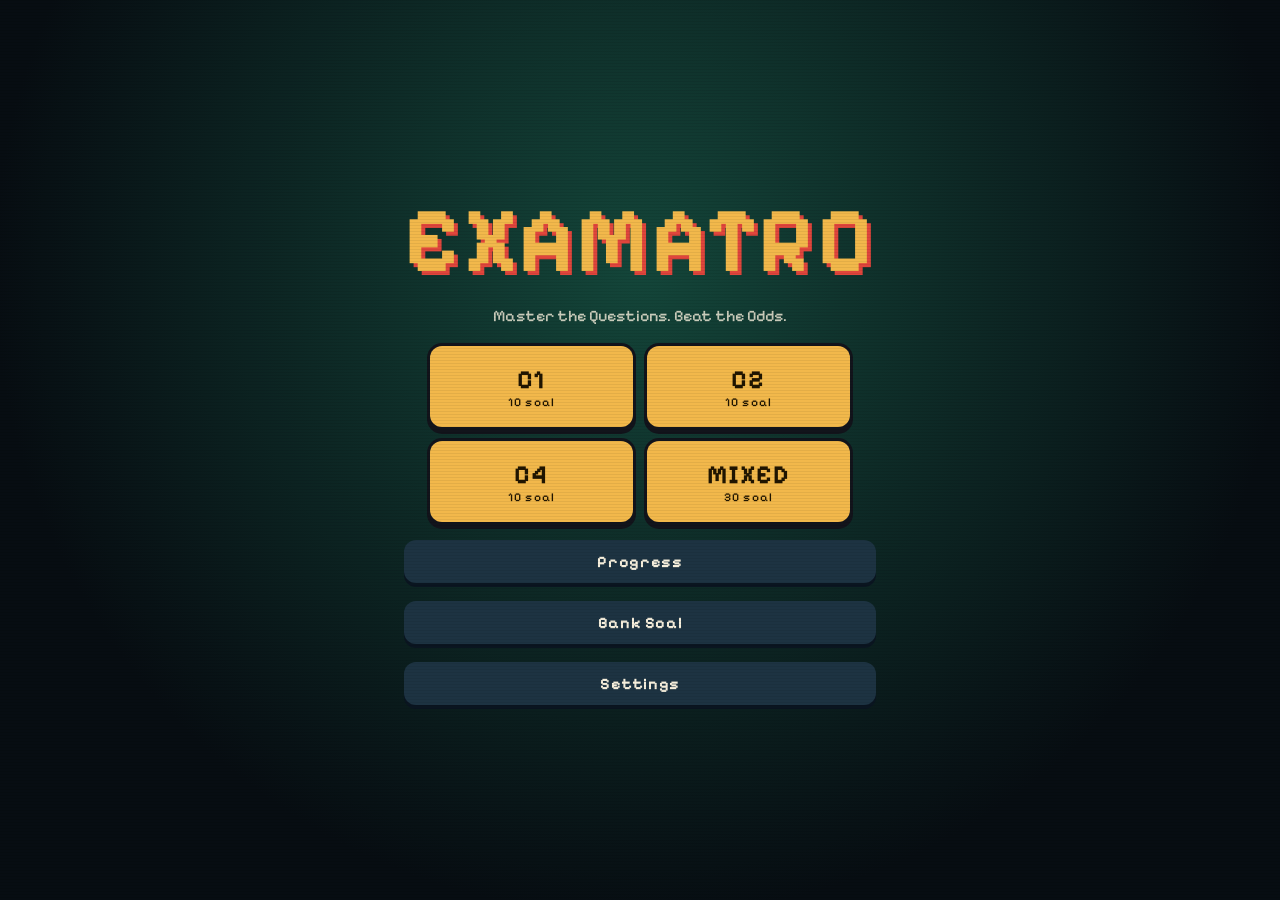
<file: index.html>
<!doctype html>
<html lang="id">
<head>
<meta charset="utf-8">
<meta name="viewport" content="width=device-width,initial-scale=1">
<title>EXAMATRO</title>
<link rel="preconnect" href="https://fonts.googleapis.com"><link rel="preconnect" href="https://fonts.gstatic.com" crossorigin>
<link href="https://fonts.googleapis.com/css2?family=Pixelify+Sans:wght@400..700&family=Silkscreen:wght@400;700&display=swap" rel="stylesheet">
<link rel="stylesheet" href="css/style.css">
<link rel="stylesheet" href="css/tokens.css">
<link rel="stylesheet" href="css/materials.css">
</head>
<body>
<div id="app"></div>
<div id="fx"></div>
<div id="modal" class="mask" hidden></div>
<script src="js/questions.dummy.js"></script>
<script src="js/poker.js"></script>
<script src="js/jokers.art.js"></script>
<script src="js/fx.js"></script>
<script src="js/selector.js"></script>
<script src="js/bank.js"></script>
<script src="js/progress.js"></script>
<script src="js/game.js"></script>
</body>
</html>
</file>
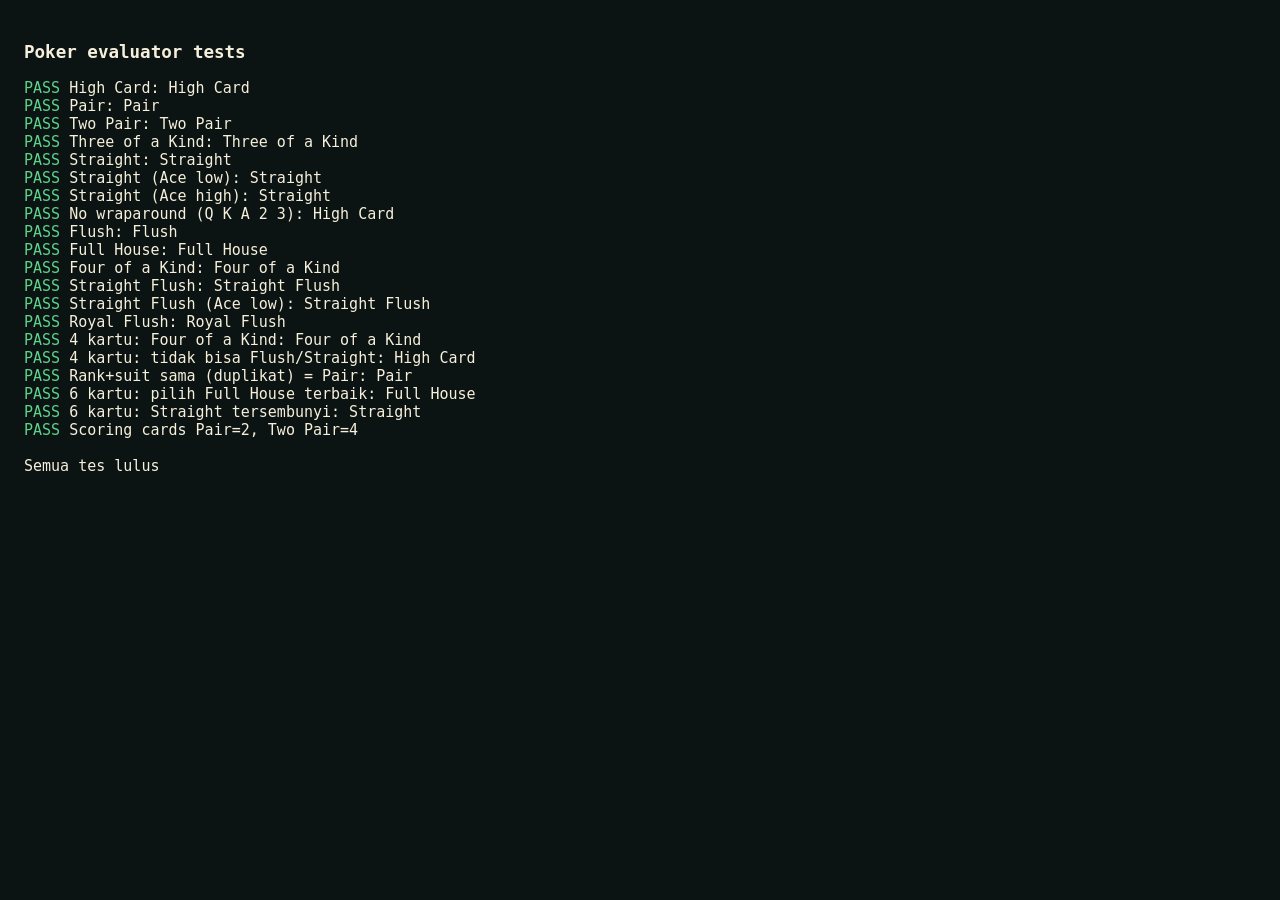
<file: tests.html>
<!doctype html>
<html lang="id"><head><meta charset="utf-8"><title>Examatro tests</title>
<style>body{font:15px monospace;background:#0b1412;color:#f6efdc;padding:16px}.ok{color:#5fd38d}.bad{color:#ff6b61}</style></head>
<body><h3>Poker evaluator tests</h3><pre id="o"></pre>
<script src="js/poker.js"></script>
<script>
// "AS" = Ace of spades. Suit: S H C D
const P = s => s.split(' ').map(t => { const v = t.slice(0, -1), r = {J:11,Q:12,K:13,A:14}[v] || +v; return { r, s: 'SHCD'.indexOf(t.slice(-1)) }; });
const T = [
  ['High Card','2S 5H 9C JD KS','High Card'],
  ['Pair','2S 2H 9C JD KS','Pair'],
  ['Two Pair','2S 2H 9C 9D KS','Two Pair'],
  ['Three of a Kind','2S 2H 2C 9D KS','Three of a Kind'],
  ['Straight','5S 6H 7C 8D 9S','Straight'],
  ['Straight (Ace low)','AS 2H 3C 4D 5S','Straight'],
  ['Straight (Ace high)','10S JH QC KD AS','Straight'],
  ['No wraparound (Q K A 2 3)','QS KH AC 2D 3S','High Card'],
  ['Flush','2S 5S 9S JS KS','Flush'],
  ['Full House','3S 3H 3C 8D 8S','Full House'],
  ['Four of a Kind','7S 7H 7C 7D 2S','Four of a Kind'],
  ['Straight Flush','5H 6H 7H 8H 9H','Straight Flush'],
  ['Straight Flush (Ace low)','AH 2H 3H 4H 5H','Straight Flush'],
  ['Royal Flush','10S JS QS KS AS','Royal Flush'],
  ['4 kartu: Four of a Kind','9S 9H 9C 9D','Four of a Kind'],
  ['4 kartu: tidak bisa Flush/Straight','2S 3S 4S 5S','High Card'],
  ['Rank+suit sama (duplikat) = Pair','9S 9S 2H','Pair'],
  ['6 kartu: pilih Full House terbaik','3S 3H 3C 8D 8S KS','Full House'],
  ['6 kartu: Straight tersembunyi','2S 6H 7C 8D 9S 10H','Straight']
];
let fail = 0, out = '';
for (const [n, h, exp] of T) {
  const got = evalBest(P(h)).name, ok = got === exp; if (!ok) fail++;
  out += `<span class="${ok ? 'ok' : 'bad'}">${ok ? 'PASS' : 'FAIL'}</span> ${n}: ${got}${ok ? '' : ' (harusnya ' + exp + ')'}\n`;
}
// Scoring cards: Pair hanya 2 kartu, Two Pair 4 kartu
const sc1 = evalBest(P('2S 2H 9C JD KS')).sc.length, sc2 = evalBest(P('2S 2H 9C 9D KS')).sc.length;
const okSc = sc1 === 2 && sc2 === 4; if (!okSc) fail++;
out += `<span class="${okSc ? 'ok' : 'bad'}">${okSc ? 'PASS' : 'FAIL'}</span> Scoring cards Pair=2, Two Pair=4\n`;
out += `\n${fail ? fail + ' GAGAL' : 'Semua tes lulus'}`;
document.getElementById('o').innerHTML = out;
</script></body></html>
</file>
<file: css/style.css>
:root{--felt:#0f3a30;--felt2:#082219;--navy:#0d1b2e;--ink:#070d12;--gold:#f2b84b;--cream:#f6efdc;--red:#d9453c;--blue:#3b82f6;--green:#35c27a;
--ui:"Chakra Petch",system-ui,sans-serif;--card:"Fraunces",Georgia,serif}
*{box-sizing:border-box}
body{margin:0;background:var(--ink);color:var(--cream);font:500 16px/1.4 var(--ui);overflow-x:hidden}
button{font:700 16px var(--ui);letter-spacing:.04em;cursor:pointer;border:0;border-radius:10px;padding:12px 20px;background:var(--gold);color:#201500;box-shadow:0 4px 0 #a97a1c;transition:transform .12s,box-shadow .12s,filter .12s}
button:hover:not(:disabled){filter:brightness(1.08);transform:translateY(-2px);box-shadow:0 6px 0 #a97a1c}
button:active:not(:disabled){transform:translateY(3px);box-shadow:0 1px 0 #a97a1c}
button:disabled{opacity:.4;cursor:not-allowed;box-shadow:none}
button.ghost{background:#1d3342;color:var(--cream);box-shadow:0 4px 0 #0a1520}
button.disc{background:var(--red);color:#fff;box-shadow:0 4px 0 #8c231c}
button.disc:hover:not(:disabled){box-shadow:0 6px 0 #8c231c}
:focus-visible{outline:3px solid var(--gold);outline-offset:2px}
/* menu */
.menu{min-height:100dvh;display:grid;place-content:center;gap:18px;text-align:center;padding:20px;background:radial-gradient(circle at 50% 30%,#14463a,var(--ink) 72%)}
.menu h1{font:900 clamp(44px,11vw,92px)/1 var(--card);letter-spacing:.06em;margin:0;color:var(--gold);text-shadow:4px 4px 0 var(--red)}
.tag{margin:0;opacity:.8}
.modes{display:grid;grid-template-columns:repeat(2,1fr);gap:14px;max-width:420px;margin:auto;width:100%}
.modes button{display:grid;font-size:26px;padding:18px}
.modes small{font-size:12px;font-weight:500}
/* layout */
.g{min-height:100dvh;display:grid;grid-template-columns:236px 1fr}
.hud{background:linear-gradient(180deg,#0e2236,#08131f);border-right:3px solid #05090e;padding:14px;display:grid;gap:12px;align-content:start}
.plaque{border-radius:12px;padding:10px 12px;text-align:center;color:#201500;background:linear-gradient(135deg,#f2b84b,#c98a1b);box-shadow:inset 0 0 0 2px #0003,0 4px 0 #7a5410}
.plaque.b1{background:linear-gradient(135deg,#6aa8ff,#2f62c2);color:#fff;box-shadow:inset 0 0 0 2px #0003,0 4px 0 #1b3a7a}
.plaque.b2{background:linear-gradient(135deg,#e8645a,#9c2620);color:#fff;box-shadow:inset 0 0 0 2px #0003,0 4px 0 #5e1511}
.plaque small{opacity:.8;font-weight:700}
.plaque h2{margin:0;font-size:22px;letter-spacing:.04em}
.tgt{background:#0a1826;border:2px solid #1d3342;border-radius:12px;padding:10px 12px;display:grid;gap:6px}
.tgt>span{font-size:13px;opacity:.7}
.tgt>b{font-size:38px;line-height:1;color:var(--red);text-shadow:0 2px 0 #000}
.bar{height:12px;border-radius:99px;background:#050b12;overflow:hidden;box-shadow:inset 0 2px 4px #000a}
.bar i{display:block;height:100%;background:linear-gradient(90deg,var(--green),#9be564);border-radius:99px;transition:width .6s cubic-bezier(.2,.8,.2,1)}
.sc b{font-size:20px;color:var(--cream)}
.tiles{display:grid;grid-template-columns:1fr 1fr;gap:8px}
.t{border-radius:10px;padding:8px 10px;display:grid;background:#0a1826;border-bottom:4px solid var(--c,#1d3342)}
.t span{font-size:12px;opacity:.7}
.t b{font-size:26px;line-height:1.1}
.th{--c:var(--blue)}.th b{color:#8db8ff}
.td{--c:var(--red)}.td b{color:#ff8f87}
.tm{--c:var(--gold)}.tm b{color:var(--gold)}
.tk{--c:#5b6b7a}
/* table */
.table{position:relative;display:grid;grid-template-rows:auto 1fr auto auto;gap:10px;padding:14px;min-width:0;
background:radial-gradient(ellipse at 50% 45%,#18574a 0,var(--felt) 45%,var(--felt2) 100%);box-shadow:inset 0 0 0 6px #4a2f1b,inset 0 0 0 8px #0006,inset 0 0 140px #000c}
.table::before{content:"";position:absolute;inset:8px;pointer-events:none;opacity:.9;
background:url("data:image/svg+xml,%3Csvg xmlns='http://www.w3.org/2000/svg' width='160' height='160'%3E%3Cfilter id='n'%3E%3CfeTurbulence baseFrequency='.8' numOctaves='2'/%3E%3CfeColorMatrix values='0 0 0 0 0 0 0 0 0 0 0 0 0 0 0 0 0 0 .15 0'/%3E%3C/filter%3E%3Crect width='100%25' height='100%25' filter='url(%23n)'/%3E%3C/svg%3E"),
url("data:image/svg+xml,%3Csvg xmlns='http://www.w3.org/2000/svg' viewBox='0 0 400 400'%3E%3Cg fill='none' stroke='%23f2b84b' stroke-opacity='.12' stroke-width='1.5'%3E%3Ccircle cx='200' cy='200' r='170'/%3E%3Ccircle cx='200' cy='200' r='120' stroke-dasharray='3 9'/%3E%3Cpath d='M200 20v60M200 320v60M20 200h60M320 200h60M200 90l-14 40h28z'/%3E%3C/g%3E%3C/svg%3E") center/min(78vh,520px) no-repeat}
.table>*{position:relative}
.jokers{display:flex;gap:10px;justify-content:center}
.slot{width:58px;height:80px;border:2px dashed #3d6b5f;border-radius:9px;display:grid;place-items:center;background:#0003}
.slot small{font-size:10px;opacity:.4;letter-spacing:.1em}
.center{display:grid;place-content:center;justify-items:center;gap:12px;min-height:200px}
.played{display:flex;gap:12px;justify-content:center;min-height:0}
.calc{text-align:center;min-height:64px;display:grid;place-content:center}
.hn{font:700 28px var(--ui);text-shadow:0 2px 0 #000a}
.cm{font:700 34px var(--ui)}
.cm small,.calc small{font-size:14px;opacity:.85;display:block;min-height:20px}
.ch,.mu{padding:2px 14px;border-radius:8px;box-shadow:0 3px 0 #0006}
.ch{background:var(--blue)}.mu{background:var(--red)}
.hint{opacity:.7}
/* cards */
.hand{display:flex;gap:8px;overflow-x:auto;padding:34px 10px 14px;justify-content:safe center;scrollbar-width:thin}
.card{--cw:clamp(66px,8.4vw,96px);flex:0 0 var(--cw);height:calc(var(--cw)*1.42);position:relative;font-family:var(--card);color:#14213d;
background:linear-gradient(160deg,#fffaf0,#efe4c8);border:1px solid #cdbf9b;border-radius:9px;
box-shadow:0 2px 0 #b9ab85,0 10px 16px #0008;transform:translateY(var(--y,0)) rotate(var(--r,0deg));transition:transform .18s,box-shadow .18s;cursor:pointer;user-select:none}
.card::before{content:"";position:absolute;inset:4px;border:1px solid #14213d22;border-radius:6px;pointer-events:none}
.card.red{color:#c8362e}
.card:hover{--y:-10px}
.card.up{--y:-26px;box-shadow:0 0 0 2px var(--gold),0 0 22px #f2b84bcc,0 16px 18px #000a;animation:glow 1.6s ease-in-out infinite}
.cn{position:absolute;left:7px;top:5px;display:grid;line-height:1;text-align:center;font-style:normal}
.cn b{font-size:calc(var(--cw)*.27);font-weight:900}
.cn u{text-decoration:none;font-size:calc(var(--cw)*.2)}
.cn.bt{left:auto;top:auto;right:7px;bottom:20px;transform:rotate(180deg)}
.pip{position:absolute;inset:0 0 15px;display:grid;place-items:center;font-size:calc(var(--cw)*.55)}
.card em{position:absolute;left:0;right:0;bottom:0;height:15px;border-radius:0 0 8px 8px;display:grid;place-items:center;font:700 9px var(--ui);letter-spacing:.16em;font-style:normal;color:#fff;background:#14213d}
.card[data-m=C1] em{background:#2b6cb0}.card[data-m=C2] em{background:#2f855a}.card[data-m=C4] em{background:#b7791f}
.card.deal{animation:deal .5s cubic-bezier(.2,.8,.2,1) backwards;animation-delay:calc(var(--i)*70ms)}
.card.out{animation:out .3s ease-in forwards}
.card.land{animation:land .4s cubic-bezier(.2,.8,.2,1) backwards;animation-delay:calc(var(--i)*60ms);cursor:default}
.played .card{--y:0;--r:0deg}
.played .card:hover{--y:0}
.card.right{box-shadow:0 0 0 3px var(--green),0 0 22px #35c27acc,0 10px 16px #0008}
.card.wrong{box-shadow:0 0 0 3px var(--red),0 0 16px #d9453c99;animation:shake .4s;filter:saturate(.5)}
.btns{display:flex;gap:14px;justify-content:center;flex-wrap:wrap}
.btns button{min-width:150px}
/* modal */
.mask{position:fixed;inset:0;background:#000c;display:grid;place-items:center;padding:14px;z-index:9;animation:fade .2s}
.mask[hidden]{display:none}
.q{background:linear-gradient(180deg,#14283a,#0d1b2e);border:2px solid var(--gold);border-radius:16px;padding:20px;max-width:580px;width:100%;display:grid;gap:10px;max-height:94dvh;overflow-y:auto;animation:pop .25s cubic-bezier(.2,1.2,.3,1);transition:box-shadow .2s}
.q.good{box-shadow:0 0 0 3px var(--green),0 0 40px #35c27a88}
.q.bad{box-shadow:0 0 0 3px var(--red),0 0 30px #d9453c77;animation:shake .4s}
.q h2,.q h3{margin:0}
.q h3{font-size:20px;line-height:1.35}
.meta{font-size:13px;opacity:.7}
.opt{display:flex;gap:12px;text-align:left;background:#1d3342;color:var(--cream);font-weight:500;box-shadow:0 3px 0 #0a1520}
.opt b{color:var(--gold)}
.opt.ok{background:#1f7a4a}.opt.bad{background:#a73a33}
@keyframes deal{from{opacity:0;transform:translate(35vw,-35vh) rotate(25deg) scale(.6)}}
@keyframes land{from{opacity:0;transform:translateY(140px) scale(.8)}}
@keyframes out{to{opacity:0;transform:translate(-30vw,-20vh) rotate(-30deg) scale(.7)}}
@keyframes glow{50%{box-shadow:0 0 0 2px var(--gold),0 0 32px #f2b84b,0 16px 18px #000a}}
@keyframes shake{25%{translate:-6px}75%{translate:6px}}
@keyframes pop{from{opacity:0;transform:scale(.92) translateY(14px)}}
@keyframes fade{from{opacity:0}}
@media(max-width:760px){
 .g{grid-template-columns:1fr}
 .hud{grid-template-columns:1fr 1fr;border-right:0;border-bottom:3px solid #05090e;padding:10px;gap:8px}
 .tiles{grid-column:1/-1;grid-template-columns:repeat(4,1fr)}
 .t b{font-size:20px}.tgt>b{font-size:28px}.hud>button{grid-column:1/-1;padding:8px}
 .slot{width:40px;height:54px}.center{min-height:150px}.played{gap:6px}
 .played .card{--cw:58px}
}
@media(prefers-reduced-motion:reduce){*,*::before{animation:none!important;transition:none!important}}
/* ===== Juice & game feel ===== */
.card{transform:translateY(var(--y,0)) rotate(var(--r,0deg)) scale(var(--s,1))}
.card:hover{--y:-16px;--s:1.08;z-index:6;box-shadow:0 2px 0 #b9ab85,0 22px 24px #000a}
.card.up{--y:-30px;--s:1.06;z-index:5}
.played .card:hover{--s:1;--y:0}
@keyframes deal{from{opacity:0;transform:translate(min(46vw,520px),calc(var(--cw)*.5)) rotate(26deg) scale(.55)}}
.table>*{z-index:1}.table .jokers{z-index:3}
.table::after{content:"";position:absolute;inset:-20%;pointer-events:none;z-index:0;
background:radial-gradient(circle at 30% 40%,#2fb28a26,transparent 40%),radial-gradient(circle at 70% 60%,#f2b84b16,transparent 35%),radial-gradient(2px 2px at 20% 30%,#fff6 50%,transparent),radial-gradient(2px 2px at 60% 70%,#fff5 50%,transparent),radial-gradient(1.5px 1.5px at 80% 20%,#fff5 50%,transparent);animation:drift 28s ease-in-out infinite alternate}
@keyframes drift{to{transform:translate(4%,3%) rotate(2deg)}}
.table.focus .hand,.table.focus .jokers{opacity:.35;transition:opacity .3s}
.pile{position:absolute;right:18px;bottom:18px;width:60px;height:84px;z-index:1}
.pile i{position:absolute;inset:0;border-radius:8px;border:2px solid #f6efdc;background:repeating-linear-gradient(45deg,#16345a 0 6px,#0d1b2e 6px 12px);box-shadow:0 3px 6px #0008}
.pile i:nth-child(2){transform:translate(-2px,-2px)}.pile i:nth-child(3){transform:translate(-4px,-4px)}
.pile b{position:absolute;left:0;right:0;bottom:-22px;text-align:center;font-size:13px;opacity:.8}
/* celebrasi hand */
.ch,.mu,.gn{display:inline-block}
.bump{animation:bump .3s}@keyframes bump{50%{transform:scale(1.4)}}
.gn{font-size:1.25em;color:var(--gold);text-shadow:0 0 14px #f2b84b99}
.hn.anim{animation:nameIn .45s cubic-bezier(.2,1.4,.3,1) backwards}
@keyframes nameIn{from{opacity:0;transform:scale(.4) rotate(-6deg)}}
@keyframes slam{from{opacity:0;transform:scale(3)}}
@keyframes sweep{from{background-position:100% 0}to{background-position:0 0}}
@keyframes rainbow{to{background-position:-300% 0}}
@keyframes pulse{50%{transform:scale(1.08)}}
.hn.t1{text-shadow:0 0 12px #fff6}
.hn.t2{text-shadow:0 0 16px #f2b84b99}
.hn.t3{color:#ffe6a3;text-shadow:0 0 22px #f2b84b,0 2px 0 #000}
.hn.t4,.hn.t5{color:transparent;background:linear-gradient(100deg,#9fb3c8 35%,#fff 50%,#9fb3c8 65%) 50% 0/250% 100%;-webkit-background-clip:text;background-clip:text;animation:sweep 1.1s ease-out}
.hn.t5{background-image:linear-gradient(100deg,#6aa8ff 35%,#fff 50%,#6aa8ff 65%)}
.hn.t6{font-size:34px;color:#ffd36b;text-shadow:0 0 28px #f2b84b,0 0 4px #fff;animation:pulse 1s ease-in-out 2}
.hn.t7{font-size:40px;color:#ff8f87;text-shadow:0 0 30px #d9453c}
.hn.t7.anim{animation:slam .5s cubic-bezier(.2,1,.3,1) backwards}
.hn.t8,.hn.t9{font-size:42px;color:transparent;background:linear-gradient(90deg,#ff6b6b,#ffd36b,#6bff9e,#6bb8ff,#c46bff,#ff6b6b) 0/300% 100%;-webkit-background-clip:text;background-clip:text;animation:rainbow 2s linear infinite}
.hn.t9{font-size:50px}
.hn.t8.anim,.hn.t9.anim{animation:slam .5s backwards,rainbow 2s linear infinite}
/* fx layer */
#fx{position:fixed;inset:0;pointer-events:none;z-index:20;overflow:hidden}
.flt{position:absolute;font:700 22px var(--ui);text-shadow:0 2px 0 #000;animation:flt 1s ease-out backwards forwards}
.flt.c{color:#8db8ff}.flt.m{color:#ff8f87}.flt.g{color:var(--gold)}
@keyframes flt{from{opacity:0;transform:translateY(10px) scale(.6)}20%{opacity:1;transform:scale(1.2)}to{opacity:0;transform:translateY(-70px)}}
.ptc{position:absolute;width:8px;height:8px;border-radius:2px;animation:ptc 1.2s cubic-bezier(.1,.7,.3,1) forwards}
@keyframes ptc{to{transform:translate(var(--x),calc(var(--y) + 220px)) rotate(540deg);opacity:0}}
.flash{position:absolute;inset:0;background:radial-gradient(circle,#fff8,#f2b84b33 50%,transparent 70%);animation:fl .6s forwards}
@keyframes fl{to{opacity:0}}
.sk{animation:sk .45s}@keyframes sk{20%{translate:-8px 3px}40%{translate:7px -3px}60%{translate:-5px 2px}80%{translate:3px}}
.q.end.won{border-color:var(--green);box-shadow:0 0 60px #35c27a66}
.q.end.victory{box-shadow:0 0 80px #f2b84baa}
.q.end.lost{border-color:var(--red);box-shadow:0 0 50px #d9453c66;animation:shake .5s}
/* joker */
.jokers{gap:12px}
.jk{--rc:#9aa7b3;position:relative;flex:0 0 auto;width:74px;height:104px;border-radius:9px;background:linear-gradient(160deg,#fffaf0,#e9dcba);border:2px solid var(--rc);box-shadow:0 8px 14px #0008;display:grid;grid-template-rows:1fr auto;transform:rotate(calc((var(--i) - 2) * 1.5deg));transition:transform .18s;cursor:help;color:#14213d}
.jk.r-uncommon{--rc:#3b82f6}.jk.r-rare{--rc:#d9453c;box-shadow:0 0 14px #d9453c88,0 8px 14px #0008}
.jk svg{width:100%;height:100%;min-height:0;border-radius:6px 6px 0 0;background:radial-gradient(circle at 50% 40%,#2a8a72,#0f3a30)}
.jk b{font:700 10px var(--ui);text-align:center;padding:3px 0;letter-spacing:.03em}
.jk.prev{opacity:.92}
.jk:hover,.jk:focus{transform:translateY(-8px) scale(1.1);z-index:10;outline:0}
.jk .tip{position:absolute;top:112%;left:50%;translate:-50% 0;width:190px;background:#0d1b2e;color:var(--cream);border:2px solid var(--rc);border-radius:10px;padding:8px 10px;opacity:0;pointer-events:none;transition:opacity .15s;z-index:20;text-align:left}
.jk:hover .tip,.jk:focus .tip{opacity:1}
.tip strong{display:block}.tip small{opacity:.7}.tip p{margin:4px 0;font-size:13px}.tip em{font-size:11px;opacity:.6;font-style:normal}
.jk.act{animation:act .7s}@keyframes act{30%{transform:translateY(-12px) scale(1.2);box-shadow:0 0 28px var(--gold)}}
@media(max-width:760px){.jk{width:52px;height:74px}.jk b{font-size:8px}.jk .tip{width:150px}.pile{display:none}}
/* ===== Shop, Cash Out, Sort, Game Over ===== */
.sign{border:6px dotted #ffe9a8;border-radius:16px;background:#2a0f12;padding:10px;text-align:center;box-shadow:0 0 0 3px var(--red),0 0 24px #d9453c88,inset 0 0 20px #000;animation:blink 1.4s steps(1) infinite}
.sign b{display:block;font:900 52px/1 var(--card);color:#ffd36b;text-shadow:0 0 18px #f2b84b,0 4px 0 #a97a1c;letter-spacing:.06em}
.sign small{opacity:.85}
@keyframes blink{50%{border-color:#d9453c}}
.panel{align-self:start;margin:6px auto;max-width:780px;width:100%;background:#0f1d2b;border:4px solid #3a1a1d;border-radius:16px;padding:16px;display:grid;gap:12px;box-shadow:0 0 0 3px #0006,0 20px 40px #0008}
.shop{grid-template-columns:150px 1fr}
.sbtns{display:grid;gap:10px;grid-row:span 1}
.nr{background:var(--red);color:#fff;box-shadow:0 4px 0 #8c231c;font-size:20px;padding:24px 10px}
.rr{background:#1fa36b;color:#fff;box-shadow:0 4px 0 #11663f;display:grid;place-items:center;padding:12px}
.rr b{font-size:28px}
.offers{background:#0a1520;border-radius:12px;padding:34px 12px 12px;display:flex;gap:22px;justify-content:center;align-items:flex-start;min-height:190px;flex-wrap:wrap}
.offer{position:relative;display:grid;gap:8px;justify-items:center}
.pt{position:absolute;top:-26px;background:#0f1d2b;color:var(--gold);font:700 20px var(--ui);font-style:normal;padding:2px 14px;border-radius:8px 8px 0 0;z-index:2}
.offer .jk{width:86px;height:120px;transform:none}
.offer .jk:hover{transform:translateY(-6px) scale(1.06)}
.offer button{padding:6px 18px;font-size:14px}
.locks{grid-column:1/-1;display:grid;grid-template-columns:1fr 2fr;gap:12px}
.lock{border:2px dashed #2b4256;border-radius:12px;min-height:84px;display:grid;place-content:center;text-align:center;opacity:.6}
.lock i{font-style:normal;font-size:12px}
.cash{max-width:640px}
.cobtn{background:#ff9800;color:#fff;font-size:32px;box-shadow:0 5px 0 #b96a00;padding:14px;animation:pulse 1.4s ease-in-out infinite}
.crow{display:flex;gap:14px;align-items:center;padding:8px 4px;border-bottom:1px dotted #2b4256;opacity:0;animation:rowin .4s forwards;animation-delay:calc(var(--d)*350ms + 200ms)}
.crow>b{font-size:28px;color:var(--blue);min-width:32px;text-align:center}
.crow span b{color:var(--red);font-size:22px}
.crow i{margin-left:auto;font-style:normal;color:var(--gold);font-weight:700;letter-spacing:.1em}
@keyframes rowin{from{opacity:0;transform:translateX(-20px)}to{opacity:1}}
.coin{width:40px;height:40px;border-radius:50%;border:5px dashed #ff9800;background:#8a5a14;flex:none}
.sort{display:grid;grid-template-columns:auto auto;gap:6px;border:3px solid #cfd8e3;border-radius:12px;padding:6px 10px;background:#0006}
.sort small{grid-column:1/-1;text-align:center;font-weight:700}
.sort button{padding:6px 12px;background:#ff9800;color:#fff;box-shadow:0 3px 0 #b96a00}
.btns .play,.btns .disc{min-width:140px}
.mask.lost{background:#8a1f19ea}
.go{max-width:660px;text-align:center}
.go h1{font:900 clamp(36px,8vw,64px)/1 var(--card);color:var(--red);margin:0;text-shadow:3px 3px 0 #000}
.mask:not(.lost) .go h1{color:var(--gold)}
.gg{display:grid;grid-template-columns:1fr 1fr;gap:6px;text-align:left}
.gr{display:flex;justify-content:space-between;gap:8px;background:#0a1520;border-radius:8px;padding:6px 10px;font-size:14px}
.gr:nth-child(-n+2){grid-column:1/-1}
.gr b{color:var(--gold)}
@media(max-width:760px){.shop{grid-template-columns:1fr}.sbtns{grid-template-columns:1fr 1fr}.locks{grid-template-columns:1fr}.gg{grid-template-columns:1fr}.sign b{font-size:36px}.offer .jk{width:70px;height:100px}}
/* ===== Bank Soal ===== */
.bank{max-width:820px;margin:0 auto;padding:16px;display:grid;gap:14px}
.bhead{display:flex;gap:12px;align-items:center}.bhead h2{margin:0}
.bcard{background:#0f1d2b;border:2px solid #1d3342;border-radius:14px;padding:14px;display:grid;gap:10px}
.bcard h3{margin:0;color:var(--gold)}
.bcard input,.bcard textarea,.bcard select{background:#0a1520;color:var(--cream);border:2px solid #2b4256;border-radius:8px;padding:8px;font:inherit;width:100%;min-width:0}
.bgrid{display:grid;grid-template-columns:1fr 1fr;gap:8px}
.note{font-size:13px;opacity:.75;margin:0;display:grid;gap:6px}
.bmsg{margin:0;font-weight:700}
.qrow{display:flex;gap:10px;align-items:center;background:#0a1520;border-radius:10px;padding:8px}
.qrow>div{flex:1;min-width:0}.qrow p{margin:2px 0;font-size:14px;overflow-wrap:anywhere}
.qrow img,.noimg{width:64px;height:64px;object-fit:cover;border-radius:6px;background:#1d3342;flex:none}
.plist{display:grid;gap:6px;max-height:320px;overflow:auto}
.errs{color:#ff8f87;font-size:13px;max-height:160px;overflow:auto;margin:0;padding-left:18px}
.g{color:var(--green)}.r{color:#ff8f87}
.qimg{max-width:100%;max-height:36vh;object-fit:contain;border-radius:10px;background:#fff;justify-self:center}
@media(max-width:560px){.bgrid{grid-template-columns:1fr}}
.pgt{grid-template-columns:repeat(4,1fr)}
@media(max-width:560px){.pgt{grid-template-columns:repeat(2,1fr)}}
</file>
<file: css/tokens.css>
/* ===== EXAMATRO DESIGN TOKENS (Fase 2) ===== dimuat SETELAH style.css agar menimpa nilai lama */
:root{
 /* warna */
 --felt:#0f3a30;--felt2:#082219;--ink:#070d12;--navy:#0d1b2e;--cream:#f6efdc;--gold:#f2b84b;--red:#e0453c;--blue:#3b82f6;--green:#35c27a;
 --outline:#12141b;                       /* outline tebal kartu & panel */
 --suit-s:#1b2a49;--suit-h:#e0364a;--suit-c:#1d4f55;--suit-d:#f0642a;   /* warna suit */
 /* tipografi: display = skor/rank/judul, label = HUD kecil, text = teks soal (keterbacaan) */
 --f-display:"Pixelify Sans","Trebuchet MS",system-ui,sans-serif;
 --f-label:"Silkscreen","Pixelify Sans",system-ui,sans-serif;
 --f-text:"Trebuchet MS",system-ui,sans-serif;
 --ui:var(--f-display);--card:var(--f-display);
 /* bentuk & bayangan */
 --r-card:10px;--r-panel:12px;--ol:3px;
 --sh-1:0 3px 0 #0007;--sh-2:0 10px 16px #000a;--sh-3:0 22px 26px #000b;
 /* gerak (spesifikasi animasi): hover/seleksi .12-.18s ease-out; deal .5s ease-out + stagger 70ms; skor bump .3s ease-pop;
    celebrate .45-.6s; semua nonaktif di prefers-reduced-motion */
 --ease-out:cubic-bezier(.2,.8,.2,1);--ease-pop:cubic-bezier(.2,1.4,.3,1);
 --t-fast:.12s;--t-mid:.2s;--t-slow:.45s;
}
body{font-family:var(--f-text)}
button,.tgt,.t,.hud,.plaque,.sign,.cm,.hn,.sort,.btns,.crow,.pt,.menu,.bank h2,.bank h3,.go,.cobtn{font-family:var(--f-display)}
.t span,.tgt>span,.plaque small,.sort small,.meta,.note,.card em,.gr span{font-family:var(--f-label);letter-spacing:.04em}
.q h3,.opt,.fb p,.qrow p,.bcard input,.bcard textarea,.bcard select,.errs{font-family:var(--f-text)}
.menu h1,.sign b,.go h1{font-family:var(--f-display);font-weight:700;letter-spacing:.04em}
button{font-weight:700;border-radius:var(--r-panel);box-shadow:0 0 0 var(--ol) var(--outline),0 4px 0 var(--ol) var(--outline)}
</file>
<file: css/materials.css>
/* ===== MATERIAL: felt, kartu, CRT (Fase 2) ===== */
/* Felt: anyaman kain + marmer pelan + vignette */
.table{background:radial-gradient(ellipse at 50% 42%,transparent 38%,#02100a 125%),url(../assets/green-felt.webp) 0 0/256px,#0f3a30;
 box-shadow:inset 0 0 0 6px #4a2f1b,inset 0 0 0 9px var(--outline),inset 0 0 160px #000d}
.table::before{background:url("data:image/svg+xml,%3Csvg xmlns='http://www.w3.org/2000/svg' viewBox='0 0 400 400'%3E%3Cg fill='none' stroke='%23f2b84b' stroke-opacity='.10' stroke-width='1.5'%3E%3Ccircle cx='200' cy='200' r='170'/%3E%3Ccircle cx='200' cy='200' r='120' stroke-dasharray='3 9'/%3E%3Cpath d='M200 20v60M200 320v60M20 200h60M320 200h60M200 90l-14 40h28z'/%3E%3C/g%3E%3C/svg%3E") center/min(78vh,520px) no-repeat}
.table{overflow:hidden}
.table::after{inset:-12%;background:url(../assets/felt-marble.webp) 0 0/720px;mix-blend-mode:soft-light;opacity:.38;animation:marble 60s linear infinite alternate}
@keyframes marble{to{transform:translate3d(-6%,4%,0) rotate(3deg)}}
/* Scanline CRT tipis di atas seluruh layar (tidak menangkap klik) */
body::after{content:"";position:fixed;inset:0;pointer-events:none;z-index:30;background:repeating-linear-gradient(0deg,transparent 0 2px,#0000001c 2px 3px);opacity:.55}
/* Kartu: kertas ivory + grain + tepi + outline tebal berlapis */
.card{border:0;border-radius:var(--r-card);color:var(--suit-s);background:url(../assets/card-paper.webp) 0 0/128px,#f1e8cf}
.card,.card:hover,.card.up,.card.right,.card.wrong{box-shadow:var(--ring,0 0 0 var(--ol) var(--outline)),inset 0 0 0 1px #fffb,inset 0 2px 3px #fff9,inset 0 -3px 4px #0002,var(--lift,var(--sh-2))}
.card:hover{--lift:var(--sh-3)}
.card.up{--ring:0 0 0 var(--ol) var(--outline),0 0 0 calc(var(--ol) + 3px) var(--gold),0 0 22px #f2b84bcc;--lift:var(--sh-3)}
.card.right{--ring:0 0 0 var(--ol) var(--outline),0 0 0 calc(var(--ol) + 3px) var(--green),0 0 22px #35c27acc}
.card.wrong{--ring:0 0 0 var(--ol) var(--outline),0 0 0 calc(var(--ol) + 3px) var(--red),0 0 16px #d9453c99}
.card::before{inset:5px;border:1px solid #1b2a4930;border-radius:6px}
.card::after{content:"";position:absolute;inset:0;border-radius:var(--r-card);pointer-events:none;background:url(../assets/card-edge.png) 0 0/100% 100%,url(../assets/card-grain.png) 0 0/96px;opacity:.85}
.card[data-s="0"]{color:var(--suit-s)}.card[data-s="1"]{color:var(--suit-h)}.card[data-s="2"]{color:var(--suit-c)}.card[data-s="3"]{color:var(--suit-d)}
.card .cn b{font-family:var(--f-display);font-weight:700}
.card em{font-family:var(--f-label);border-top:2px solid var(--outline)}
@media(prefers-reduced-motion:reduce){.table::after{animation:none!important}}
/* perbaikan keterbacaan & kompak di HP */
.hint{color:var(--cream);opacity:.9;text-shadow:0 2px 0 #000a}
.pile{bottom:34px}
@media(max-width:760px){
 .plaque{padding:5px 8px}.plaque h2{font-size:17px}.plaque small{font-size:10px}
 .tgt{padding:6px 10px;gap:3px}.tgt>b{font-size:26px}
 .sort{padding:4px 6px}.sort small{display:none}.sort button{padding:6px 10px}
 .center{min-height:96px}.btns{gap:8px}.btns button{min-width:0;padding:10px 14px}
 .hud>button{padding:6px}
}
</file>
